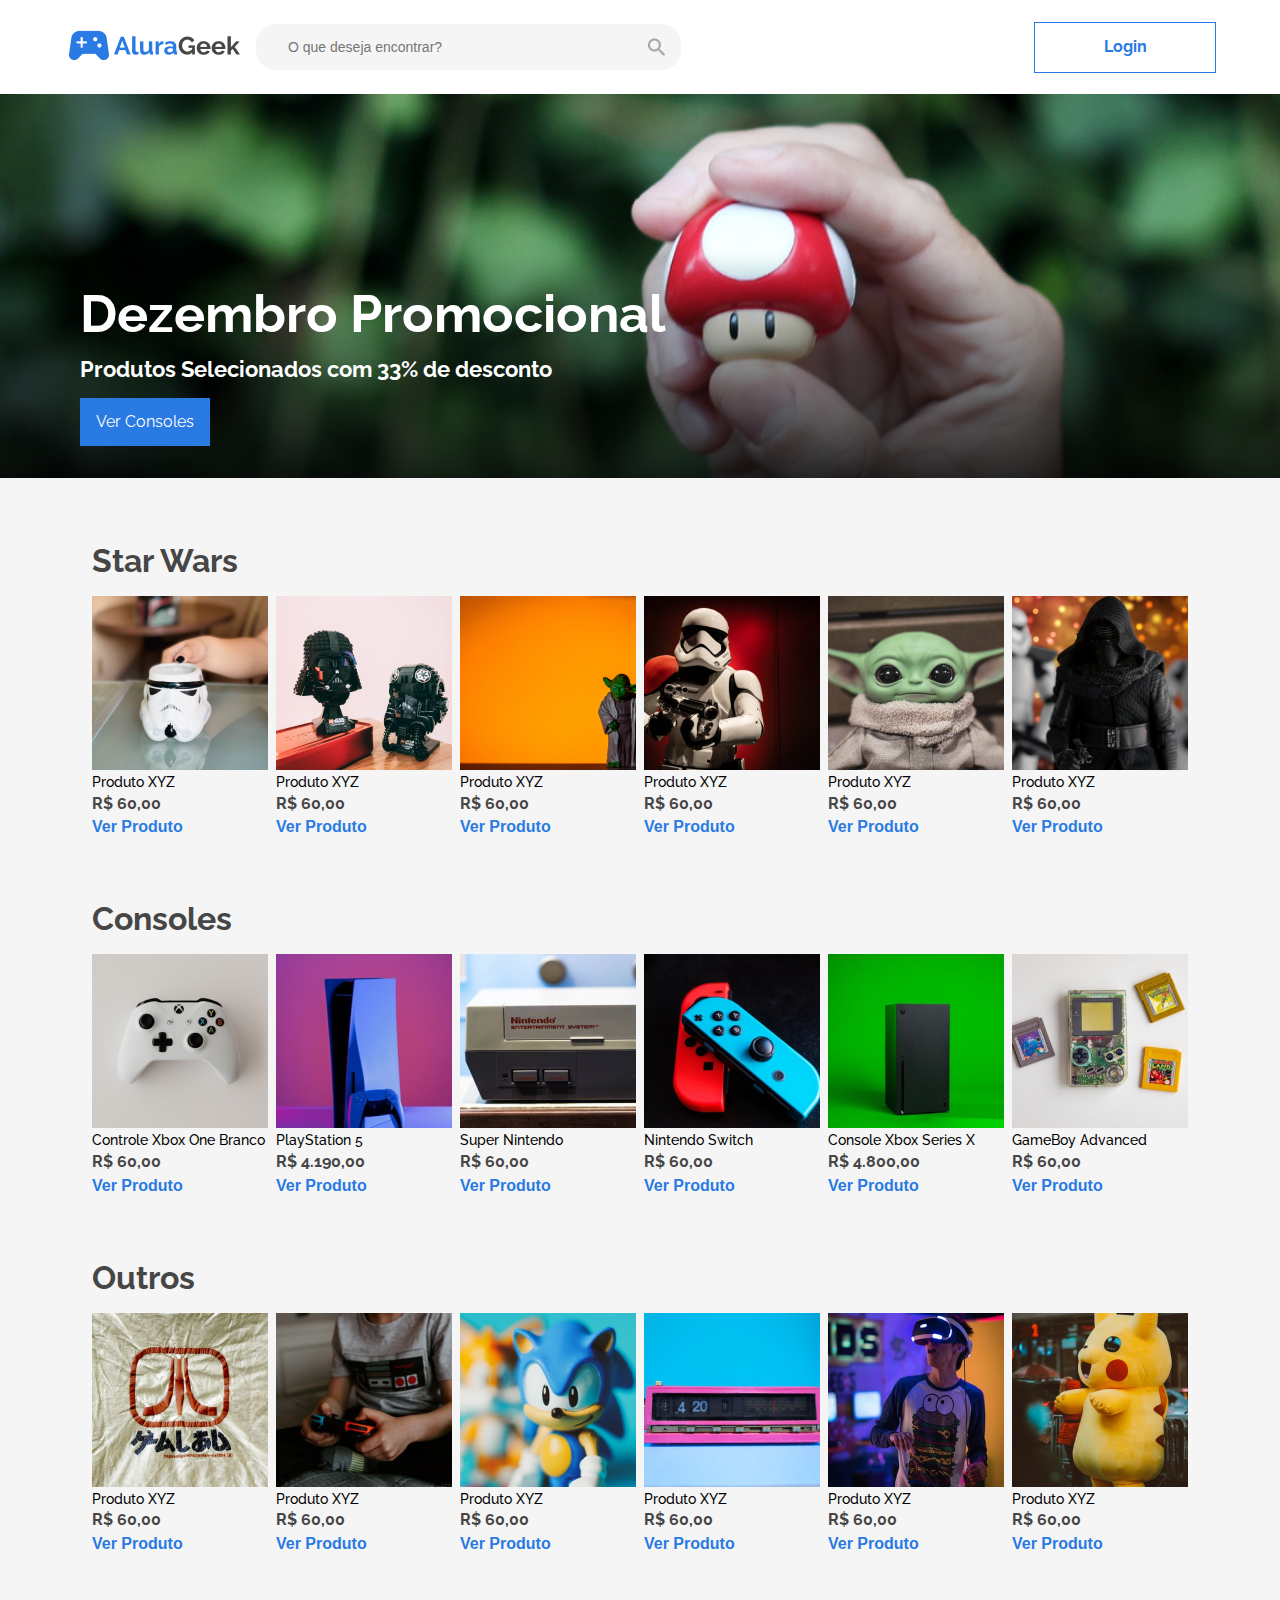
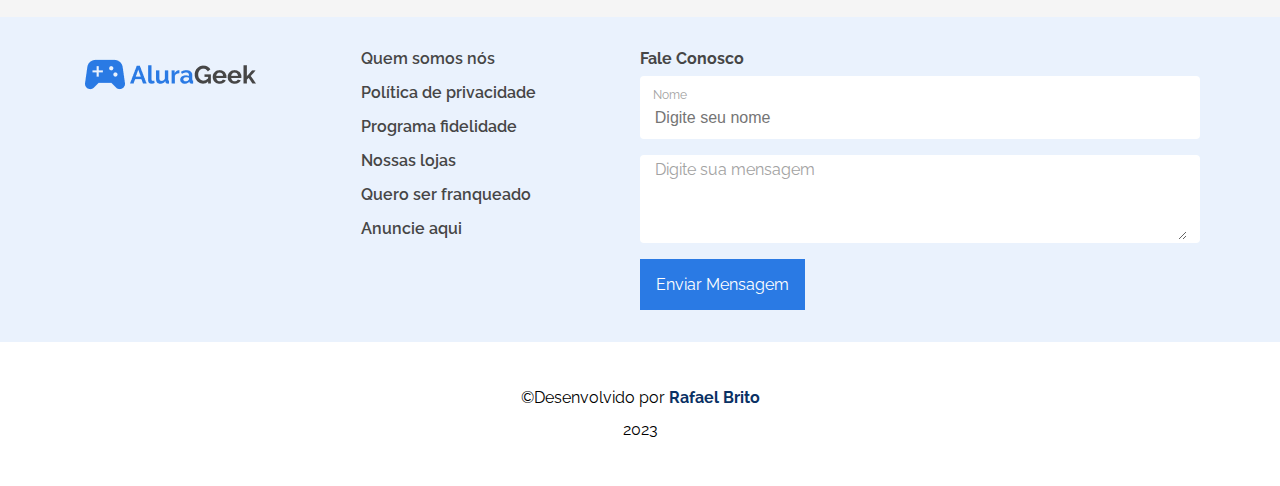
<file: index.html>
<!DOCTYPE html>
<html lang="PT-BR">
<head>
    <meta charset="UTF-8">
    <meta http-equiv="X-UA-Compatible" content="IE=edge">
    <meta name="viewport" content="width=device-width, initial-scale=1.0, shrink-to-fit=no">
    <link rel="shortcut icon" href="assets/img/favicon.ico" type="image/x-icon">
    <link rel="stylesheet" href="./assets/reset.css">
    <link rel="stylesheet" href="./assets/header.css">
    <link rel="stylesheet" href="./assets/style.css">
    <link rel="stylesheet" href="./assets/banner.css">
    <link rel="stylesheet" href="./assets/catalogo.css">
    <link rel="stylesheet" href="./assets/rodape.css">
    <title>Alura Geek</title>
    <style>
        @import url('https://fonts.googleapis.com/css2?family=Raleway&display=swap');
      </style>
</head>
<body>
    <header class="cabecalho">
        <container class="cabecalho--container">
            <div class="cabecalho--coluna1">
                <a href="./index.html"><img src="./assets/img/Logo.png" alt="" class="logo"></a>
                <div class="pesquisa">
                    <input type="text" class="pesquisar" placeholder="O que deseja encontrar?">
                    <span class="icone"></span>
                </div>
            </div>
            <div class="cabecalho--coluna2">
                <a href="./login.html"><span class="btn--ghost">Login
                    
                </span></a> 
                <span class="icone"></span>
            </div>
            
        </container>
    </header>
    <main>
        <container class="banner">
            <container class="textos">
                <h2 class="titulo">Dezembro Promocional</h2>
                <p class="subtitulo">Produtos Selecionados com 33% de desconto</p>
            </container>
            <span class="banner--btn btn">Ver Consoles</span>
        </container>
        <container class="catalogo">
            <container class="todos--catalogo">
                <container class="secao--catalogo starwars">
                    <h3 class="secao--titulo">Star Wars</h3>
                    <ul class="secao--produtos">
                     <li class="produto1 card--produto">
                        <img src="./assets/img/starwars--produto1.jpg" class="img--produto" alt="">
                        <h3 class="titulo--produto">Produto XYZ</h3>
                        <p class="descricao--produto">R$ 60,00</p>
                        <button class="verProduto">Ver Produto</button>
                     </li>
                     <li class="produto2 card--produto">
                        <img src="./assets/img/starwars--produto2.jpg" alt="">
                        <h3 class="titulo--produto">Produto XYZ</h3>
                        <p class="descricao--produto">R$ 60,00</p>
                        <button class="verProduto">Ver Produto</button>
                     </li>
                     <li class="produto3 card--produto">
                        <img src="./assets/img/starwars--produto3.jpg" alt="">
                        <h3 class="titulo--produto">Produto XYZ</h3>
                        <p class="descricao--produto">R$ 60,00</p>
                        <button class="verProduto">Ver Produto</button>
                     </li>
                     <li class="produto4 card--produto">
                        <img src="./assets/img/starwars--produto4.jpg" alt="">
                        <h3 class="titulo--produto">Produto XYZ</h3>
                        <p class="descricao--produto">R$ 60,00</p>
                        <button class="verProduto">Ver Produto</button>
                     </li>
                     <li class="produto5 card--produto">
                        <img src="./assets/img/starwars--produto5.jpg" alt="">
                        <h3 class="titulo--produto">Produto XYZ</h3>
                        <p class="descricao--produto">R$ 60,00</p>
                        <button class="verProduto">Ver Produto</button>
                     </li>
                     <li class="produto6 card--produto">
                        <img src="./assets/img/starwars--produto6.jpg" alt="">
                        <h3 class="titulo--produto">Produto XYZ</h3>
                        <p class="descricao--produto">R$ 60,00</p>
                        <button class="verProduto">Ver Produto</button>
                     </li>
                    </ul>
                </container>
                <container class="secao--catalogo console">
                    <h3 class="secao--titulo">Consoles</h3>
                    <ul class="secao--produtos">
                     <li class="produto1 card--produto">
                        <img src="./assets/img/console--produto1.jpg" class="img--produto" alt="">
                        <h3 class="titulo--produto">Controle Xbox One Branco</h3>
                        <p class="descricao--produto">R$ 60,00</p>
                        <button class="verProduto">Ver Produto</button>
                     </li>
                     <li class="produto2 card--produto">
                        <img src="./assets/img/console--produto2.jpg" alt="">
                        <h3 class="titulo--produto">PlayStation 5</h3>
                        <p class="descricao--produto">R$ 4.190,00</p>
                        <button class="verProduto">Ver Produto</button>
                     </li>
                     <li class="produto3 card--produto">
                        <img src="./assets/img/console--produto3.jpg" alt="">
                        <h3 class="titulo--produto">Super Nintendo</h3>
                        <p class="descricao--produto">R$ 60,00</p>
                        <button class="verProduto">Ver Produto</button>
                     </li>
                     <li class="produto4 card--produto">
                        <img src="./assets/img/console--produto4.jpg" alt="">
                        <h3 class="titulo--produto">Nintendo Switch</h3>
                        <p class="descricao--produto">R$ 60,00</p>
                        <button class="verProduto">Ver Produto</button>
                     </li>
                     <li class="produto5 card--produto">
                        <img src="./assets/img/console--produto5.jpg" alt="">
                        <h3 class="titulo--produto">Console Xbox Series X</h3>
                        <p class="descricao--produto">R$ 4.800,00</p>
                        <button class="verProduto">Ver Produto</button>
                     </li>
                     <li class="produto6 card--produto">
                        <img src="./assets/img/console--produto6.jpg" alt="">
                        <h3 class="titulo--produto">GameBoy Advanced</h3>
                        <p class="descricao--produto">R$ 60,00</p>
                        <button class="verProduto">Ver Produto</button>
                     </li>
                    </ul>
                </container>
                <container class="secao--catalogo starwars">
                    <h3 class="secao--titulo">Outros</h3>
                    <ul class="secao--produtos">
                     <li class="produto1 card--produto">
                        <img src="./assets/img/outros--produto1.jpg" class="img--produto" alt="">
                        <h3 class="titulo--produto">Produto XYZ</h3>
                        <p class="descricao--produto">R$ 60,00</p>
                        <button class="verProduto">Ver Produto</button>
                     </li>
                     <li class="produto2 card--produto">
                        <img src="./assets/img/outros--produto2.jpg" alt="">
                        <h3 class="titulo--produto">Produto XYZ</h3>
                        <p class="descricao--produto">R$ 60,00</p>
                        <button class="verProduto">Ver Produto</button>
                     </li>
                     <li class="produto3 card--produto">
                        <img src="./assets/img/outros--produto3.jpg" alt="">
                        <h3 class="titulo--produto">Produto XYZ</h3>
                        <p class="descricao--produto">R$ 60,00</p>
                        <button class="verProduto">Ver Produto</button>
                     </li>
                     <li class="produto4 card--produto">
                        <img src="./assets/img/outros--produto4.jpg" alt="">
                        <h3 class="titulo--produto">Produto XYZ</h3>
                        <p class="descricao--produto">R$ 60,00</p>
                        <button class="verProduto">Ver Produto</button>
                     </li>
                     <li class="produto5 card--produto">
                        <img src="./assets/img/outros--produto5.jpg" alt="">
                        <h3 class="titulo--produto">Produto XYZ</h3>
                        <p class="descricao--produto">R$ 60,00</p>
                        <button class="verProduto">Ver Produto</button>
                     </li>
                     <li class="produto6 card--produto">
                        <img src="./assets/img/outros--produto6.jpg" alt="">
                        <h3 class="titulo--produto">Produto XYZ</h3>
                        <p class="descricao--produto">R$ 60,00</p>
                        <button class="verProduto">Ver Produto</button>
                     </li>
                    </ul>
                </container>
        </container>
        <footer class="rodape">
            <section class="rodape--container">
                <div class="coluna coluna1">
                    <a href="./index.html"><img src="./assets/img/Logo.png" alt=""></a>
                </div>
                <div class="coluna coluna2">
                    <ul class="links--rodape">
                        <li class="link--rodape">Quem somos nós</li>
                        <li class="link--rodape">Política de privacidade</li>
                        <li class="link--rodape">Programa fidelidade</li>
                        <li class="link--rodape">Nossas lojas</li>
                        <li class="link--rodape">Quero ser franqueado</li>
                        <li class="link--rodape">Anuncie aqui</li>
                    </ul>
                </div>
                <div class="coluna coluna3">
                    <form>
                        <fieldset>
                          <legend class="titulo--form">Fale Conosco</legend>
                          <div class="input--form">
                            <label for="size_1">Nome</label>
                            <input class="input--input" type="text" name="size" id="size_1" placeholder="Digite seu nome" />
                          </div>
                        <div class="input--form textarea">
                            <textarea name="" id="" cols="30" rows="10" placeholder="Digite sua mensagem"></textarea>
                        </div>
                          </p>
                        </fieldset>
                        <button class="btn" type="submit">Enviar Mensagem</button>
                      </form>

                </div>
            </section>
            <section class="rodape--copyright">
                <h4 class="text--copyright">&copy;Desenvolvido por <a href="https://rafaelbritop.github.io/ChallengeOnePortfolioT4/" target="_blank">Rafael Brito</a><br><br> 2023</h4>
            </section>
        </footer>
    </main>
    
</body>
</html>
</file>
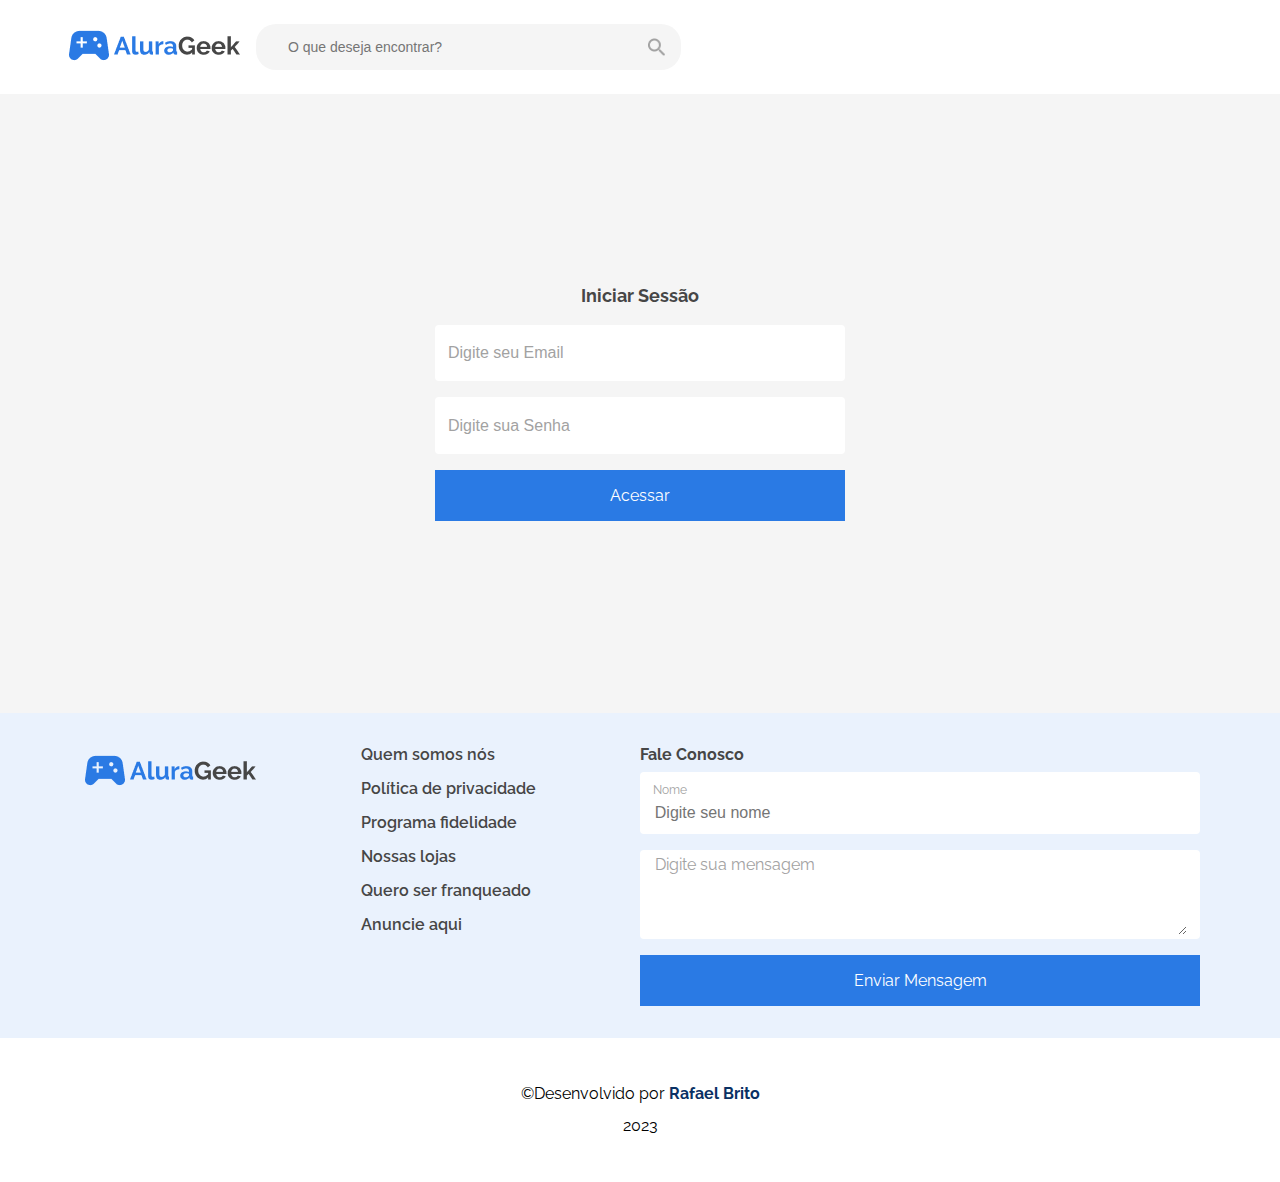
<file: login.html>
<!DOCTYPE html>
<html lang="PT-BR">
<head>
    <meta charset="UTF-8">
    <meta http-equiv="X-UA-Compatible" content="IE=edge">
    <meta name="viewport" content="width=device-width, initial-scale=1.0, shrink-to-fit=no">
    <link rel="shortcut icon" href="assets/img/favicon.ico" type="image/x-icon">
    <link rel="stylesheet" href="./assets/header.css">
    <link rel="stylesheet" href="./assets/style.css">
    <link rel="stylesheet" href="./assets/reset.css">
    <link rel="stylesheet" href="./assets/login.css">
    <link rel="stylesheet" href="./assets/rodape.css">
    <title>Alura Geek</title>
    <style>
        @import url('https://fonts.googleapis.com/css2?family=Raleway&display=swap');
      </style>
</head>
<body>
    <header class="cabecalho">
        <container class="cabecalho--container">
            <div class="cabecalho--coluna1">
               <a href="./index.html"><img src="./assets/img/Logo.png" alt="" class="logo"></a>
                <div class="pesquisa">
                    <input type="text" class="pesquisar" placeholder="O que deseja encontrar?">
                    <span class="icone"></span>
                </div>
            
        </container>
    </header>
    <main class="conteudo">
        <section class="tela--login">
            <form class="login--form">
                <fieldset>
                  <legend class="titulo--form">Iniciar Sessão</legend>
                  
                    
                    <input class="input--login" type="email" name="size" id="size_1" placeholder="Digite seu Email" required/>
                
                <input class="input--login" type="password" name="size" id="size_1" placeholder="Digite sua Senha" required/>
                </fieldset>
                <button type="submit" class="btn btn--acessar" >Acessar</button>
            </form>
        </section>
    </main>
    <footer class="rodape">
        <section class="rodape--container">
            <div class="coluna coluna1">
                <a href="./index.html"><img src="./assets/img/Logo.png" alt=""></a>
            </div>
            <div class="coluna coluna2">
                <ul class="links--rodape">
                    <li class="link--rodape">Quem somos nós</li>
                    <li class="link--rodape">Política de privacidade</li>
                    <li class="link--rodape">Programa fidelidade</li>
                    <li class="link--rodape">Nossas lojas</li>
                    <li class="link--rodape">Quero ser franqueado</li>
                    <li class="link--rodape">Anuncie aqui</li>
                </ul>
            </div>
            <div class="coluna coluna3">
                <form class="contato">
                    <fieldset>
                      <legend class="titulo--form">Fale Conosco</legend>
                      <div class="input--form">
                        <label for="size_1">Nome</label>
                        <input class="input--input" type="text" name="size" id="size_1" placeholder="Digite seu nome" required/>
                      </div>
                    <div class="input--form textarea">
                        <textarea name="" id="" cols="30" rows="10" placeholder="Digite sua mensagem" required></textarea>
                    </div>
                      </p>
                    </fieldset>
                    <button class="btn" type="submit" action="produtos.html" onClick="redirect()" >Enviar Mensagem</button>
                  </form>

            </div>
        </section>
        <section class="rodape--copyright">
            <h4 class="text--copyright">&copy;Desenvolvido por <a href="https://rafaelbritop.github.io/ChallengeOnePortfolioT4/" target="_blank">Rafael Brito</a><br><br> 2023</h4>
        </section>
    </footer>

    </body> 
    </html>
</file>
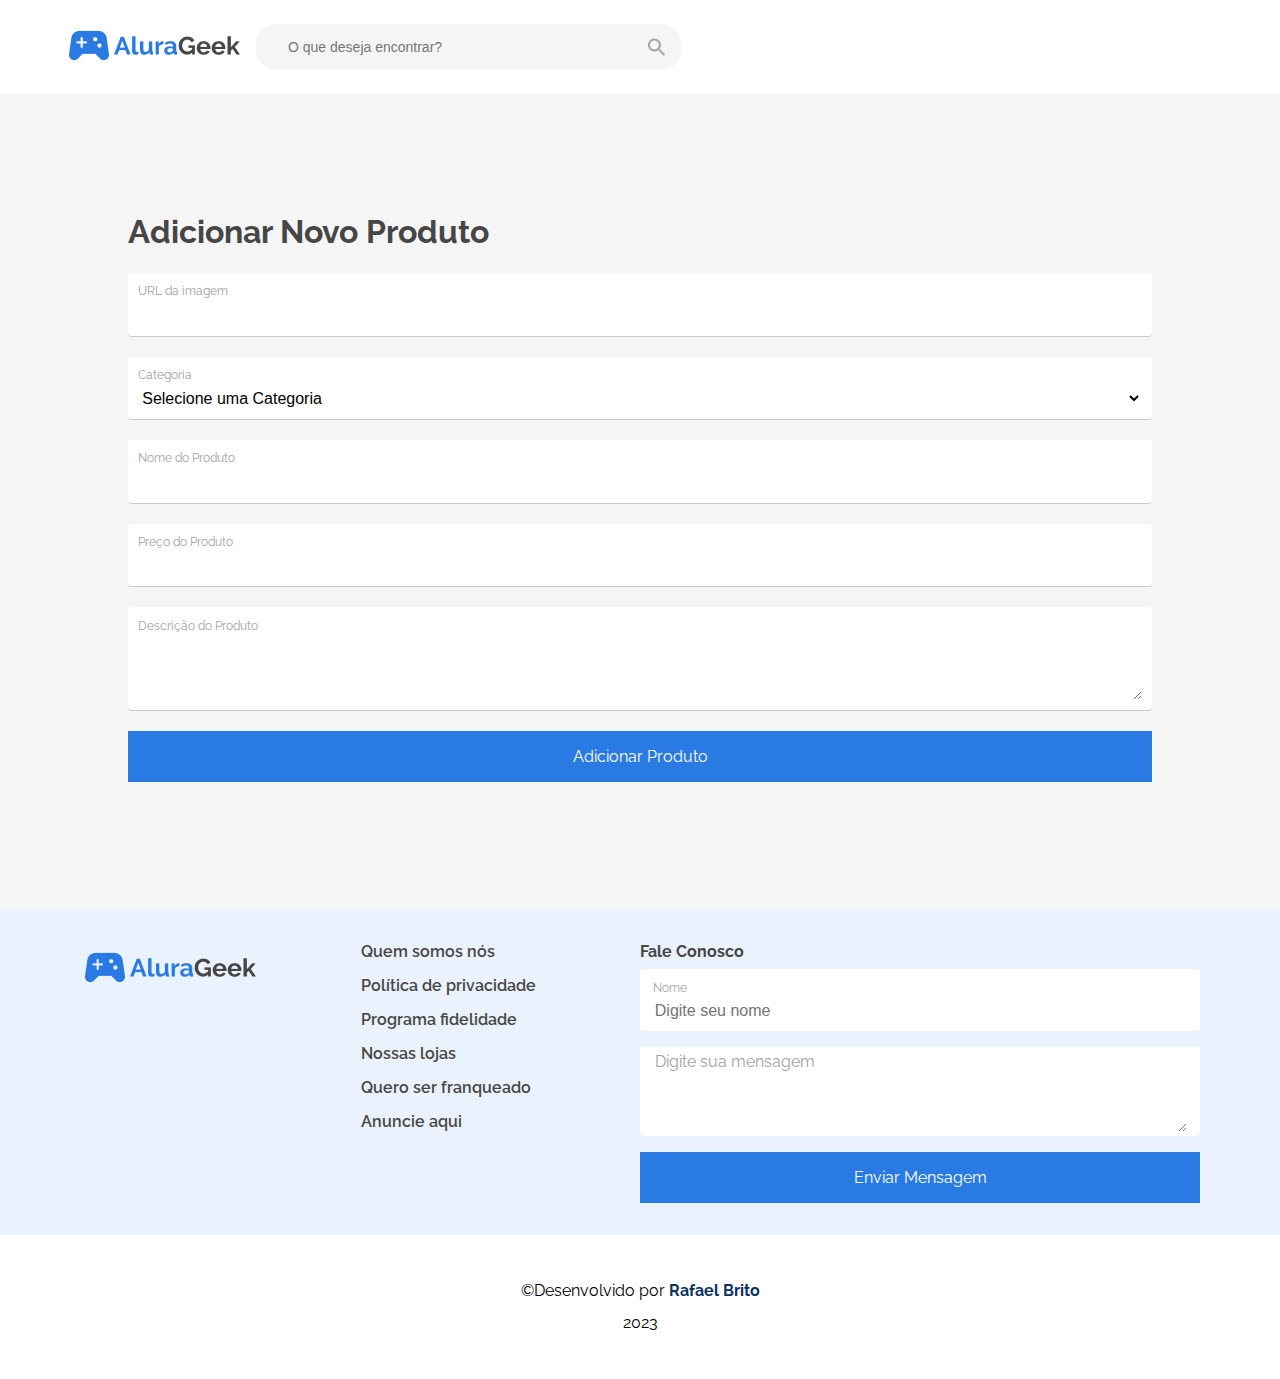
<file: novoProduto.html>
<!DOCTYPE html>
<html lang="PT-BR">
<head>
    <meta charset="UTF-8">
    <meta http-equiv="X-UA-Compatible" content="IE=edge">
    <meta name="viewport" content="width=device-width, initial-scale=1.0, shrink-to-fit=no">
    <link rel="shortcut icon" href="assets/img/favicon.ico" type="image/x-icon">
    <link rel="stylesheet" href="./assets/header.css">
    <link rel="stylesheet" href="./assets/style.css">
    <link rel="stylesheet" href="./assets/reset.css">
    <link rel="stylesheet" href="./assets/login.css">
    <link rel="stylesheet" href="./assets/rodape.css">
    <link rel="stylesheet" href="./assets/novoProduto.css">
    <title>Alura Geek</title>
    <style>
        @import url('https://fonts.googleapis.com/css2?family=Raleway&display=swap');
      </style>
</head>
<body>
    <header class="cabecalho">
        <container class="cabecalho--container">
            <div class="cabecalho--coluna1">
               <a href="./index.html"><img src="./assets/img/Logo.png" alt="" class="logo"></a>
                <div class="pesquisa">
                    <input type="text" class="pesquisar" placeholder="O que deseja encontrar?">
                    <span class="icone"></span>
                </div>
            
        </container>
    </header>
    <main class="conteudo">
        <section class="tela--novoProduto">
            <form class="novoProduto">
                <fieldset>
                  <legend class="titulo--form">Adicionar Novo Produto</legend>
                  <div class="input--form">
                    <label for="urlProduto">URL da imagem</label>
                    <input class="input--input" type="text" name="urlProduto" id="urlProduto" placeholder="" required/>
                  </div>
                  <div class="input--form">
                    <label for="categoria">Categoria</label>
                    <select name="categoria" id="" class="input--input">
                        <option value="" disabled selected  hidden>Selecione uma Categoria</option>
                        <option value="">Star Wars</option>
                        <option value="">Consoles</option>
                        <option value="">Outros</option>
                    </select>
                  </div>
                  <div class="input--form">
                    <label for="nomeProduto">Nome do Produto</label>
                    <input class="input--input" type="text" name="nomeProduto" id="nomeProduto" placeholder="" required/>
                  </div>
                  <div class="input--form">
                    <label for="precoProduto">Preço do Produto</label>
                    <input class="input--input" type="text" name="precoProduto" id="precoProduto" placeholder="" required/>
                  </div>
                <div class="input--form textarea">
                    <label for="descricaoProduto">Descrição do Produto</label>

                    <textarea name="" id="descricaoProduto" cols="30" rows="10" placeholder="" required></textarea>
                </div>
                  </p>
                </fieldset>
                <button class="btn" type="submit">Adicionar Produto</button>
              </form>
        </section>
    </main>
    <footer class="rodape">
        <section class="rodape--container">
            <div class="coluna coluna1">
                <a href="./index.html"><img src="./assets/img/Logo.png" alt=""></a>
            </div>
            <div class="coluna coluna2">
                <ul class="links--rodape">
                    <li class="link--rodape">Quem somos nós</li>
                    <li class="link--rodape">Política de privacidade</li>
                    <li class="link--rodape">Programa fidelidade</li>
                    <li class="link--rodape">Nossas lojas</li>
                    <li class="link--rodape">Quero ser franqueado</li>
                    <li class="link--rodape">Anuncie aqui</li>
                </ul>
            </div>
            <div class="coluna coluna3">
                <form class="contato">
                    <fieldset>
                      <legend class="titulo--form">Fale Conosco</legend>
                      <div class="input--form">
                        <label for="size_1">Nome</label>
                        <input class="input--input" type="text" name="size" id="size_1" placeholder="Digite seu nome" required/>
                      </div>
                    <div class="input--form textarea">
                        <textarea name="" id="" cols="30" rows="10" placeholder="Digite sua mensagem" required></textarea>
                    </div>
                      </p>
                    </fieldset>
                    <button class="btn" type="submit">Enviar Mensagem</button>
                  </form>

            </div>
        </section>
        <section class="rodape--copyright">
          <h4 class="text--copyright">&copy;Desenvolvido por <a href="https://rafaelbritop.github.io/ChallengeOnePortfolioT4/" target="_blank">Rafael Brito</a><br><br> 2023</h4>
        </section>
    </footer>
    </body> 
    </html>
</file>
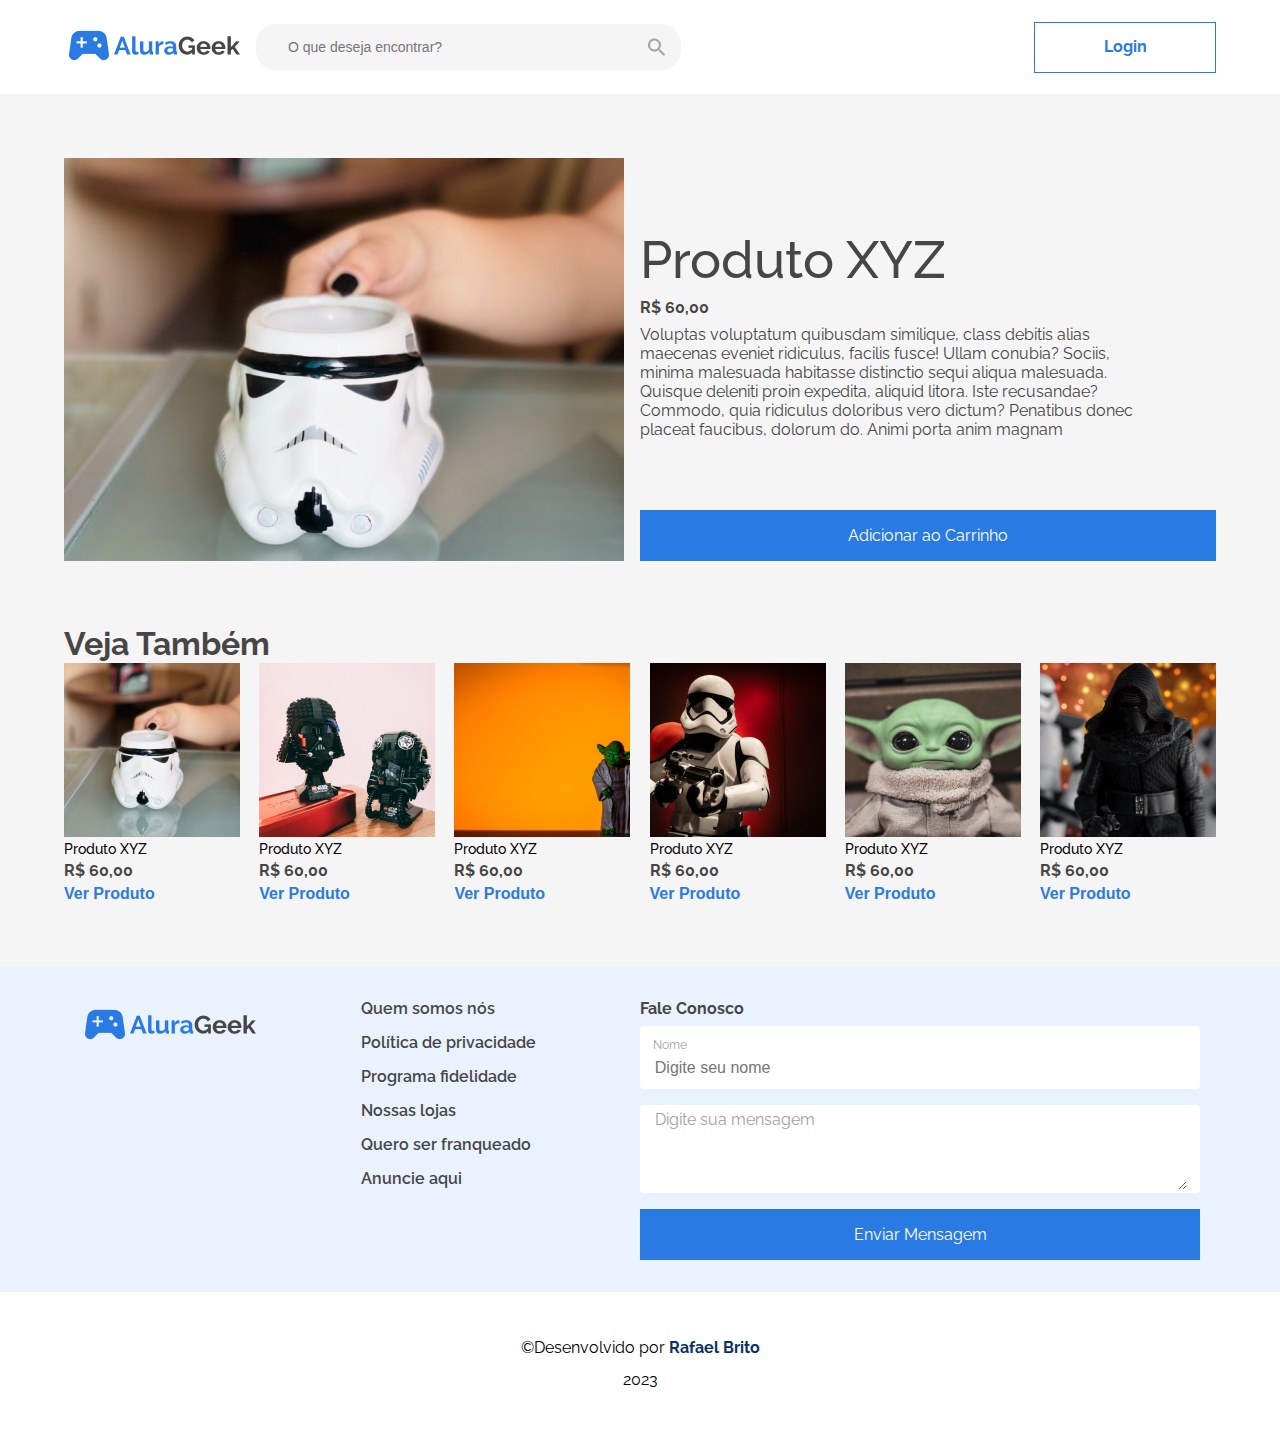
<file: paginaProduto.html>
<!DOCTYPE html>
<html lang="PT-BR">
<head>
    <meta charset="UTF-8">
    <meta http-equiv="X-UA-Compatible" content="IE=edge">
    <meta name="viewport" content="width=device-width, initial-scale=1.0, shrink-to-fit=no">
    <link rel="shortcut icon" href="assets/img/favicon.ico" type="image/x-icon">
    <link rel="stylesheet" href="./assets/header.css">
    <link rel="stylesheet" href="./assets/style.css">
    <link rel="stylesheet" href="./assets/reset.css">
    <link rel="stylesheet" href="./assets/banner.css">
    <link rel="stylesheet" href="./assets/catalogo.css">
    <link rel="stylesheet" href="./assets/rodape.css">
    <link rel="stylesheet" href="./assets/paginaProduto.css">
    <title>Alura Geek</title>
    <style>
        @import url('https://fonts.googleapis.com/css2?family=Raleway&display=swap');
      </style>
</head>
<body>
    <header class="cabecalho">
        <container class="cabecalho--container">
            <div class="cabecalho--coluna1">
                <a href="./index.html"><img src="./assets/img/Logo.png" alt="" class="logo"></a>
                <div class="pesquisa">
                    <input type="text" class="pesquisar" placeholder="O que deseja encontrar?">
                    <span class="icone"></span>
                </div>
            </div>
            <div class="cabecalho--coluna2">
                <a href="./login.html"><span class="btn--ghost">Login
                    
                </span></a> 
                <span class="icone"></span>
            </div>
            
        </container>
    </header>
    <main class="main--produtoAtual">
        <section class="produtoAtual">
            <img src="./assets/img/starwars--destaque.jpg" alt=""></img>
                <container class="coluna--produtoAtual">
                <container class="textos--produtoAtual">
                    <h2 class="titulo--produtoAtual">Produto XYZ</h2>
                    <h4 class="valor--produtoAtual">R$ 60,00</h4>
                    <p class="descricao--produtoAtual">Voluptas voluptatum quibusdam similique, class debitis alias maecenas eveniet ridiculus, facilis fusce! Ullam conubia? Sociis, minima malesuada habitasse distinctio sequi aliqua malesuada. Quisque deleniti proin expedita, aliquid litora. Iste recusandae? Commodo, quia ridiculus doloribus vero dictum? Penatibus donec placeat faucibus, dolorum do. Animi porta anim magnam</p>
                </container>
                    <button class="btn">Adicionar ao Carrinho</button>
                </container>
        </section>
        <section class="produtosRelacionados">
            <h2 class="titulo--produtosRelacionados">Veja Também</h2>
           
                    <ul class="secao--produtosRelacionados">
                     <li class="produto1 card--produto">
                        <img src="./assets/img/starwars--produto1.jpg" class="img--produto" alt="">
                        <h3 class="titulo--produto">Produto XYZ</h3>
                        <p class="descricao--produto">R$ 60,00</p>
                        <button class="verProduto">Ver Produto</button>
                     </li>
                     <li class="produto2 card--produto">
                        <img src="./assets/img/starwars--produto2.jpg" alt="">
                        <h3 class="titulo--produto">Produto XYZ</h3>
                        <p class="descricao--produto">R$ 60,00</p>
                        <button class="verProduto">Ver Produto</button>
                     </li>
                     <li class="produto3 card--produto">
                        <img src="./assets/img/starwars--produto3.jpg" alt="">
                        <h3 class="titulo--produto">Produto XYZ</h3>
                        <p class="descricao--produto">R$ 60,00</p>
                        <button class="verProduto">Ver Produto</button>
                     </li>
                     <li class="produto4 card--produto">
                        <img src="./assets/img/starwars--produto4.jpg" alt="">
                        <h3 class="titulo--produto">Produto XYZ</h3>
                        <p class="descricao--produto">R$ 60,00</p>
                        <button class="verProduto">Ver Produto</button>
                     </li>
                     <li class="produto5 card--produto">
                        <img src="./assets/img/starwars--produto5.jpg" alt="">
                        <h3 class="titulo--produto">Produto XYZ</h3>
                        <p class="descricao--produto">R$ 60,00</p>
                        <button class="verProduto">Ver Produto</button>
                     </li>
                     <li class="produto6 card--produto">
                        <img src="./assets/img/starwars--produto6.jpg" alt="">
                        <h3 class="titulo--produto">Produto XYZ</h3>
                        <p class="descricao--produto">R$ 60,00</p>
                        <button class="verProduto">Ver Produto</button>
                     </li>
                    </ul>
                </container>
    
        </section>
    </main>
    <footer class="rodape">
        <section class="rodape--container">
            <div class="coluna coluna1">
                <a href="./index.html"><img src="./assets/img/Logo.png" alt=""></a>
            </div>
            <div class="coluna coluna2">
                <ul class="links--rodape">
                    <li class="link--rodape">Quem somos nós</li>
                    <li class="link--rodape">Política de privacidade</li>
                    <li class="link--rodape">Programa fidelidade</li>
                    <li class="link--rodape">Nossas lojas</li>
                    <li class="link--rodape">Quero ser franqueado</li>
                    <li class="link--rodape">Anuncie aqui</li>
                </ul>
            </div>
            <div class="coluna coluna3">
                <form class="contato">
                    <fieldset>
                      <legend class="titulo--form">Fale Conosco</legend>
                      <div class="input--form">
                        <label for="size_1">Nome</label>
                        <input class="input--input" type="text" name="size" id="size_1" placeholder="Digite seu nome" required/>
                      </div>
                    <div class="input--form textarea">
                        <textarea name="" id="" cols="30" rows="10" placeholder="Digite sua mensagem" required></textarea>
                    </div>
                      </p>
                    </fieldset>
                    <button class="btn" type="submit">Enviar Mensagem</button>
                  </form>
    
            </div>
        </section>
        <section class="rodape--copyright">
            <h4 class="text--copyright">&copy;Desenvolvido por <a href="https://rafaelbritop.github.io/ChallengeOnePortfolioT4/" target="_blank">Rafael Brito</a><br><br> 2023</h4>
        </section>
    </footer>
</body>
</html>
</file>
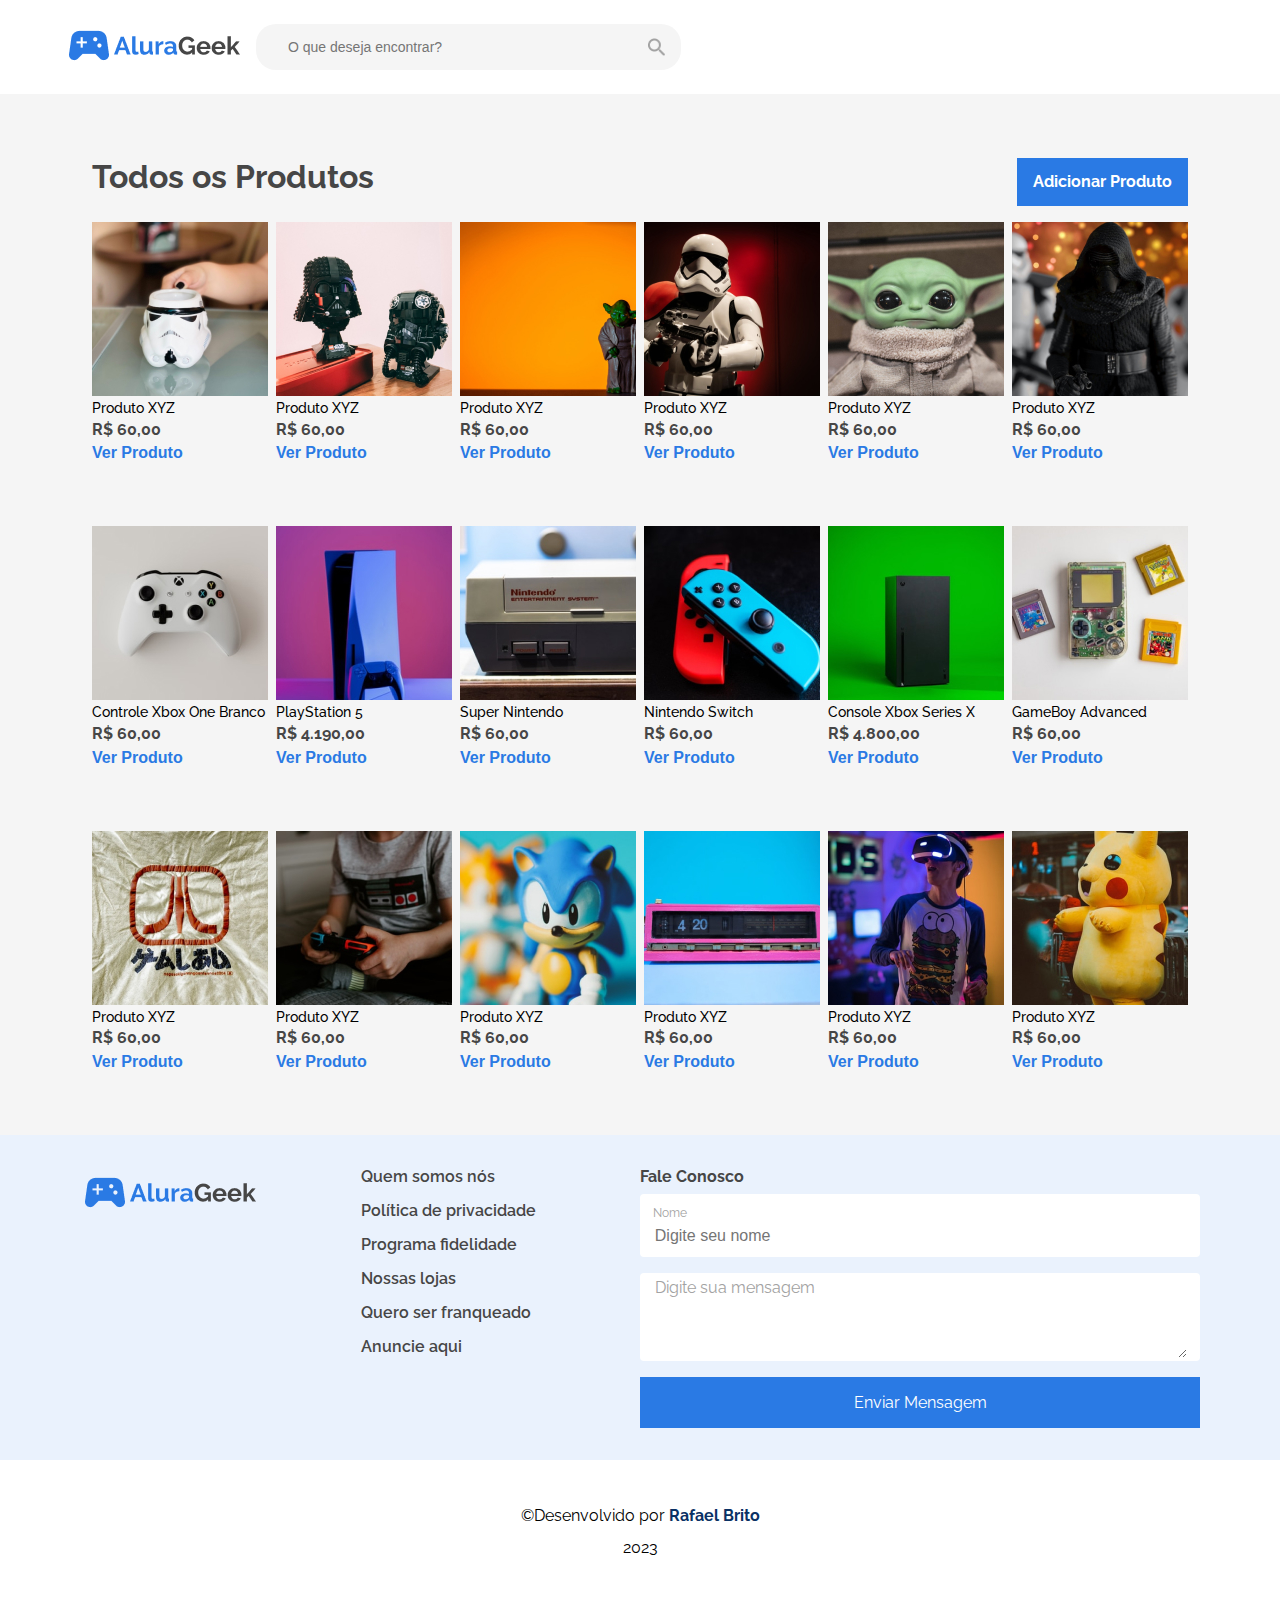
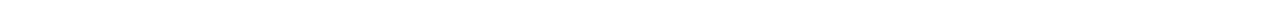
<file: produtos.html>
<!DOCTYPE html>
<html lang="PT-BR">
<head>
    <meta charset="UTF-8">
    <meta http-equiv="X-UA-Compatible" content="IE=edge">
    <meta name="viewport" content="width=device-width, initial-scale=1.0, shrink-to-fit=no">
    <link rel="shortcut icon" href="assets/img/favicon.ico" type="image/x-icon">
    <link rel="stylesheet" href="./assets/header.css">
    <link rel="stylesheet" href="./assets/style.css">
    <link rel="stylesheet" href="./assets/reset.css">
    <link rel="stylesheet" href="./assets/login.css">
    <link rel="stylesheet" href="./assets/rodape.css">
    <link rel="stylesheet" href="./assets/catalogo.css">
    <link rel="stylesheet" href="./assets/produtos.css">
    <title>Alura Geek</title>
    <style>
        @import url('https://fonts.googleapis.com/css2?family=Raleway&display=swap');
      </style>
</head>
<body>
    <header class="cabecalho">
        <container class="cabecalho--container">
            <div class="cabecalho--coluna1">
               <a href="./index.html"><img src="./assets/img/Logo.png" alt="" class="logo"></a>
                <div class="pesquisa">
                    <input type="text" class="pesquisar" placeholder="O que deseja encontrar?">
                    <span class="icone"></span>
                </div>
            
        </container>
    </header>
    <main>
        <container class="catalogo">
            <container class="todos--catalogo">

                <container class="secao--catalogo starwars">
                    <div class="titulo--catalogo">
                        <h2 class="hero secao--titulo">Todos os Produtos</h2>
                        <a href="./novoProduto.html"> <span class="btn">Adicionar Produto</span> </a>
                    </div>
                    <ul class="secao--produtos">
                     <li class="produto1 card--produto">
                        <img src="./assets/img/starwars--produto1.jpg" class="img--produto" alt="">
                        <h3 class="titulo--produto">Produto XYZ</h3>
                        <p class="descricao--produto">R$ 60,00</p>
                        <button class="verProduto">Ver Produto</button>
                     </li>
                     <li class="produto2 card--produto">
                        <img src="./assets/img/starwars--produto2.jpg" alt="">
                        <h3 class="titulo--produto">Produto XYZ</h3>
                        <p class="descricao--produto">R$ 60,00</p>
                        <button class="verProduto">Ver Produto</button>
                     </li>
                     <li class="produto3 card--produto">
                        <img src="./assets/img/starwars--produto3.jpg" alt="">
                        <h3 class="titulo--produto">Produto XYZ</h3>
                        <p class="descricao--produto">R$ 60,00</p>
                        <button class="verProduto">Ver Produto</button>
                     </li>
                     <li class="produto4 card--produto">
                        <img src="./assets/img/starwars--produto4.jpg" alt="">
                        <h3 class="titulo--produto">Produto XYZ</h3>
                        <p class="descricao--produto">R$ 60,00</p>
                        <button class="verProduto">Ver Produto</button>
                     </li>
                     <li class="produto5 card--produto">
                        <img src="./assets/img/starwars--produto5.jpg" alt="">
                        <h3 class="titulo--produto">Produto XYZ</h3>
                        <p class="descricao--produto">R$ 60,00</p>
                        <button class="verProduto">Ver Produto</button>
                     </li>
                     <li class="produto6 card--produto">
                        <img src="./assets/img/starwars--produto6.jpg" alt="">
                        <h3 class="titulo--produto">Produto XYZ</h3>
                        <p class="descricao--produto">R$ 60,00</p>
                        <button class="verProduto">Ver Produto</button>
                     </li>
                    </ul>
                </container>
                <container class="secao--catalogo console">
                    <ul class="secao--produtos">
                     <li class="produto1 card--produto">
                        <img src="./assets/img/console--produto1.jpg" class="img--produto" alt="">
                        <h3 class="titulo--produto">Controle Xbox One Branco</h3>
                        <p class="descricao--produto">R$ 60,00</p>
                        <button class="verProduto">Ver Produto</button>
                     </li>
                     <li class="produto2 card--produto">
                        <img src="./assets/img/console--produto2.jpg" alt="">
                        <h3 class="titulo--produto">PlayStation 5</h3>
                        <p class="descricao--produto">R$ 4.190,00</p>
                        <button class="verProduto">Ver Produto</button>
                     </li>
                     <li class="produto3 card--produto">
                        <img src="./assets/img/console--produto3.jpg" alt="">
                        <h3 class="titulo--produto">Super Nintendo</h3>
                        <p class="descricao--produto">R$ 60,00</p>
                        <button class="verProduto">Ver Produto</button>
                     </li>
                     <li class="produto4 card--produto">
                        <img src="./assets/img/console--produto4.jpg" alt="">
                        <h3 class="titulo--produto">Nintendo Switch</h3>
                        <p class="descricao--produto">R$ 60,00</p>
                        <button class="verProduto">Ver Produto</button>
                     </li>
                     <li class="produto5 card--produto">
                        <img src="./assets/img/console--produto5.jpg" alt="">
                        <h3 class="titulo--produto">Console Xbox Series X</h3>
                        <p class="descricao--produto">R$ 4.800,00</p>
                        <button class="verProduto">Ver Produto</button>
                     </li>
                     <li class="produto6 card--produto">
                        <img src="./assets/img/console--produto6.jpg" alt="">
                        <h3 class="titulo--produto">GameBoy Advanced</h3>
                        <p class="descricao--produto">R$ 60,00</p>
                        <button class="verProduto">Ver Produto</button>
                     </li>
                    </ul>
                </container>
                <container class="secao--catalogo starwars">
                    <ul class="secao--produtos">
                     <li class="produto1 card--produto">
                        <img src="./assets/img/outros--produto1.jpg" class="img--produto" alt="">
                        <h3 class="titulo--produto">Produto XYZ</h3>
                        <p class="descricao--produto">R$ 60,00</p>
                        <button class="verProduto">Ver Produto</button>
                     </li>
                     <li class="produto2 card--produto">
                        <img src="./assets/img/outros--produto2.jpg" alt="">
                        <h3 class="titulo--produto">Produto XYZ</h3>
                        <p class="descricao--produto">R$ 60,00</p>
                        <button class="verProduto">Ver Produto</button>
                     </li>
                     <li class="produto3 card--produto">
                        <img src="./assets/img/outros--produto3.jpg" alt="">
                        <h3 class="titulo--produto">Produto XYZ</h3>
                        <p class="descricao--produto">R$ 60,00</p>
                        <button class="verProduto">Ver Produto</button>
                     </li>
                     <li class="produto4 card--produto">
                        <img src="./assets/img/outros--produto4.jpg" alt="">
                        <h3 class="titulo--produto">Produto XYZ</h3>
                        <p class="descricao--produto">R$ 60,00</p>
                        <button class="verProduto">Ver Produto</button>
                     </li>
                     <li class="produto5 card--produto">
                        <img src="./assets/img/outros--produto5.jpg" alt="">
                        <h3 class="titulo--produto">Produto XYZ</h3>
                        <p class="descricao--produto">R$ 60,00</p>
                        <button class="verProduto">Ver Produto</button>
                     </li>
                     <li class="produto6 card--produto">
                        <img src="./assets/img/outros--produto6.jpg" alt="">
                        <h3 class="titulo--produto">Produto XYZ</h3>
                        <p class="descricao--produto">R$ 60,00</p>
                        <button class="verProduto">Ver Produto</button>
                     </li>
                    </ul>
                </container>
            </container>
        </container>
    </main>
</body>
<footer class="rodape">
    <section class="rodape--container">
        <div class="coluna coluna1">
            <a href="./index.html"><img src="./assets/img/Logo.png" alt=""></a>
        </div>
        <div class="coluna coluna2">
            <ul class="links--rodape">
                <li class="link--rodape">Quem somos nós</li>
                <li class="link--rodape">Política de privacidade</li>
                <li class="link--rodape">Programa fidelidade</li>
                <li class="link--rodape">Nossas lojas</li>
                <li class="link--rodape">Quero ser franqueado</li>
                <li class="link--rodape">Anuncie aqui</li>
            </ul>
        </div>
        <div class="coluna coluna3">
            <form class="contato">
                <fieldset>
                  <legend class="titulo--form">Fale Conosco</legend>
                  <div class="input--form">
                    <label for="size_1">Nome</label>
                    <input class="input--input" type="text" name="size" id="size_1" placeholder="Digite seu nome" required/>
                  </div>
                <div class="input--form textarea">
                    <textarea name="" id="" cols="30" rows="10" placeholder="Digite sua mensagem" required></textarea>
                </div>
                  </p>
                </fieldset>
                <button class="btn" type="submit">Enviar Mensagem</button>
              </form>

        </div>
    </section>
    <section class="rodape--copyright">
        <h4 class="text--copyright">&copy;Desenvolvido por <a href="https://rafaelbritop.github.io/ChallengeOnePortfolioT4/" target="_blank">Rafael Brito</a><br><br> 2023</h4>
    </section>
</footer>
</html>
</file>
<file: assets/header.css>
.cabecalho{

    display: flex;
    flex-direction: row;
    justify-content: space-around;
    padding: 20px 0;

}

.cabecalho--container{
    display: flex;
    justify-content:space-between;
    width: 90%;
    align-items: center;
}

.cabecalho--coluna1{
    display: flex;
    flex-direction: row;
    gap: 1em;
    align-items: center;
}

.cabecalho--coluna2{
    display: flex;
    flex-direction: row;
    gap: 1em;
    align-items: center;
}

.cabecalho--coluna2 .icone{
    display: none;

}

.logo {
    width: auto;
}

.pesquisa{
    align-items: center;
    padding: 8px 16px;
    gap: 8px;
    width: 393px;
    height: 30px;
    border: none;
    /* Preto/05% */
    background: #F5F5F5;
    border-radius: 20px;
    font-size: 14px;
    display: flex;
    justify-content: space-between;
}

.pesquisar{
    align-items: center;
    padding: 8px 16px;
    gap: 8px;
    width: 393px;
    height: 30px;
    border: none;
    /* Preto/05% */
    background: #F5F5F5;
    border-radius: 20px;
    font-size: 14px;
}

.pesquisar:active{
    outline-style: none;
}

.pesquisar:focus{
    outline-style: none;
}

.icone{
    background-image: url('./img/Icone.png');
    display: flex;
    width: 24px;
    height: 24px;

}

.login{
    box-sizing: border-box;

    /* Auto layout */

    display: flex;
    flex-direction: row;
    justify-content: center;
    align-items: center;
    padding: 16px;
    gap: 10px;

    width: 182px;
    height: 51px;

    /* Azul/100% */

    border: 1px solid #2A7AE4;
    color:#2A7AE4 ;
    font-family: var(--fonte);
}

@media screen and (max-width:480px) {
    .cabecalho{
        width: 100%;
    }
   
    .cabecalho--container{
        width: 100%;
        justify-content: space-around;
    }
    
    .logo{
        width: 40vw;
        background-repeat: no-repeat;
        background-size: contain;
        align-items: center;
    }

    .pesquisa{
        display: none;
    }

    

    .cabecalho--coluna1{
        width: 40%;
    }

    .cabecalho--coluna2 {
        width: auto;
    }

    .cabecalho--coluna2 .icone{
        display: block;
    }
    
}
</file>
<file: assets/style.css>
:root{
    --azul: #2A7AE4;
    --fonte: 'Raleway';
    --azulHover:#5595E9;
}

body{
    font-family: var(--fonte);
}

a {
    color: #E30613; 
}

.btn{
    display: flex;
    flex-direction: row;
    justify-content: center;
    align-items: center;
    padding: 16px;
    gap: 10px;
    font-family: var(--fonte);
    color: #FFFFFF;
    background-color: var(--azul);
    transition: background-color 0.5s  ease;
    border: none;
    font-size: 16px;

}

.btn:hover{
    background-color: var(--azulHover);
    cursor: pointer;
}

.btn--ghost{
    box-sizing: border-box;

    /* Auto layout */

    display: flex;
    flex-direction: row;
    justify-content: center;
    align-items: center;
    padding: 16px;
    gap: 10px;

    width: 182px;
    height: 51px;

    /* Azul/100% */

    border: 1px solid #2A7AE4;
    color:#2A7AE4 ;
    font-family: var(--fonte);
    transition: background-color 0.5s  ease;
}

.btn--ghost:hover{
    background-color: var(--azul);
    color: #FFFFFF;
    cursor: pointer;
    
}


@media screen and (max-width:480px) {
    .btn--ghost{
        width: 20vw;
    }
    
}
</file>
<file: assets/banner.css>
.banner{
    background-image: url('./img/banner.png');
    background-repeat: no-repeat;
    background-size: cover;
    display: flex;
    flex-direction: column;
    align-items: baseline;
    justify-content: end;
    width: auto;
    overflow: hidden;
    height: 20em;
    padding: 2em 5em;
    gap: 1em;
}

.banner .textos{
    display: flex;
    flex-direction: column;
    gap: 1em;
    font-family: var(--fonte);

}

.banner .titulo{
    font-style: normal;
    font-weight: 700;
    font-size: 52px;
    color: #FFFFFF;
}

.banner .subtitulo{
    font-weight: 700;
    font-size: 22px;
    line-height: 26px;
    color: #FFFFFF;
}

.banner--btn{
    display: flex;
    flex-direction: row;
    justify-content: center;
    align-items: center;
    padding: 16px;
    gap: 10px;
    font-family: var(--fonte);
    color: #FFFFFF;

    background: var(--azul);
}

@media screen and (max-width:480px) {

    .banner{
        background-image: url("./img/bannerMob.png");
        padding: 2em 1em;

    }

    .banner .textos{
        gap: 0.6em;
    }

    .banner .titulo{
        font-size: 32px;
    }

    .banner .subtitulo{
        font-size: 18px;
        font-weight: 400;
    }

}
</file>
<file: assets/catalogo.css>
.todos--catalogo{
    display: flex;
    flex-direction: column;
    align-items: center;
    padding: 2em;
    font-family: var(--fonte);
    background-color: #F5F5F5;
}

.secao--catalogo{
    display: flex;
    flex-direction: column;
    padding: 2em;
    gap: 1em;
}

.secao--titulo{
    font-family: 'Raleway';
    font-style: normal;
    font-weight: 700;
    font-size: 32px;
    line-height: 38px;
    /* identical to box height */


    /* Preto/100% */

color: #464646;
}
.secao--produtos{
    display: flex;
    gap: 0.5em;
}

.card--produto{
    display: flex;
    flex-direction: column;
    align-items: start;
    gap: .3em;
}

.titulo--produto{
font-style: normal;
font-weight: 500;
font-size: 14px;
}

.descricao--produto{
    font-style: normal;
    font-weight: 700;
    font-size: 16px;
    line-height: 19px;
    /* identical to box height */


    /* Preto/100% */

    color: #464646;
}



.verProduto{
    background: none;
    color: var(--azul);
    border: none;
    font-style: normal;
    font-weight: 700;
    font-size: 16px;
    line-height: 19px;
    /* identical to box height */
    padding: 0;
}

.verProduto:hover{
    cursor: pointer;
    color: var(--azulHover);
}


@media screen and (max-width:480px) {
    .todos--catalogo{
        padding: 1em;
    }

    .secao--produtos{
        width: 100%;
        flex-wrap: wrap;
        justify-content: space-around;
    }
    
    .secao--catalogo {
    width: 100%;
    padding: 1em;
    }

    .card--produto{
        width: 156px;
    }

}
</file>
<file: assets/rodape.css>
.rodape{
    display: flex;
    flex-direction: column;
    justify-content: space-around;
    padding: 0 0;
    font-family: var(--fonte);
}

.rodape--container{
     display: flex;
    justify-content:space-between;
    width: auto;
    padding: 2em 5em;
    align-items: center;
    background-color: #EAF2FD;
    align-items: start;
}

.coluna3{
  width: 50%;
}

.contato{
    display: flex;
    flex-direction: column;
}


.links--rodape{
    display: flex;
    flex-direction: column;
    gap: 15px;
}

.link--rodape{
    font-weight: 600;
    font-size: 16px;
    line-height: 19px;
    color: #464646;
    cursor: pointer;
    }

    .link--rodape:hover{
        color: var(--azulHover);
        }

.rodape fieldset{
    display: flex;
    flex-direction: column;
    gap: 16px;
}

.rodape .input--form{
    display: flex;
    flex-direction: column;
    background: #FFFFFF;
    border: none;
    border-radius: 4px;
    padding: 0.2em 0.8em;
    height: 56px;

    justify-content: center;
    gap: 5px 5px;

}

.titulo--form{
    font-style: normal;
    font-weight: 700;
    font-size: 16px;
    line-height: 19px;

    /* identical to box height */


    /* Preto/100% */

    color: #464646;
    margin-bottom: 8px;
}

.rodape .input--form label{
    font-size: 12px;
line-height: 16px;
/* identical to box height, or 133% */

display: flex;
align-items: center;

/* Preto/50% */

color: #A2A2A2;
}

.rodape .input--input{
    /* Preto/branco */
    
    background: none;
    border: none;
    border-radius: 4px;
    font-size: 16px;
}

.rodape .input--input:active{
    outline: none;
}

.input--input:focus{
    outline: none;
}

.input--form.textarea{
    height: 82px;

}
.textarea textarea{
    background: none;
    border: none;
    border-radius: 4px;
    font-size: 16px;
    font-family: var(--fonte);
    font-weight: 400;
    
}

.textarea textarea:focus{
    outline: none;
}

.textarea textarea::placeholder{
    color: #A2A2A2;
}


.rodape--copyright{
    text-align: center;
    padding: 3em 0;
}

a {
    color: #0a3164; 
    font-weight: bolder;
}


@media screen and (max-width:480px) {

    .rodape--container{
        flex-direction: column;
        align-items: center;
        text-align: center;
        padding:1em;
        gap: 1.2em;
    }

    .rodape--container .coluna{
        width: 100%;
    }
    
    .titulo--form{
        text-align: start;
    font-weight: 700;

    }


    .contato form{
        display: flex;
    flex-direction: column;
    max-width: 100%;
    width: 100%;
    }
    
}
</file>
<file: assets/login.css>
.tela--login{
    background-color: #F5F5F5;
    padding: 15% 10%;
    display: flex;
    justify-content: center;
    font-family: var(--fonte);
}

.tela--login fieldset {
    display: flex;
    flex-direction: column;
    gap: 1em;
}

.login--form{
    justify-content: center;
    text-align: center;
    width: 40%;
    display: flex;
    flex-direction: column;
    gap: 1em;
}

.login--form .titulo--form{
    font-weight: 700;
    margin-bottom: 20px;
    font-size: 18px;

}

.input--login{
    background: #FFFFFF;
border-radius: 4px;
border: none;
padding: 1.2em .8em;
font-size: 16px;

}

.input--login:active,.input--login:enabled {
    outline-color: var(--azul);
}

.input--login::placeholder{
    font-size: 16px;
    line-height: 20px;
    display: flex;
    align-items: center;
    color: #A2A2A2;
}
</file>
<file: assets/novoProduto.css>
.tela--novoProduto{
    background-color: #F5F5F5;
    padding: 10% 10%;
    display: flex;
    justify-content: center;
    font-family: var(--fonte);
}

.novoProduto{
    flex-direction: column;
    width: 100%;
    display: flex;
}

.novoProduto fieldset{
    gap: 20px;
    display: flex;
    flex-direction: column;
}

.novoProduto .titulo--form{
    font-size: 32px;
    margin: 1em 0;
    font-weight: 700;
}

.novoProduto .input--form{
    background-color: #ffffff;
    border-radius: 4px;
    padding: 1%;
    display: flex;
    flex-direction: column;
    gap: .4em;
    border-bottom: 1px solid #C8C8C8;
}

.novoProduto .input--form label{
    font-size: 12px;
line-height: 16px;
/* identical to box height, or 133% */

display: flex;
align-items: center;

/* Preto/50% */

color: #A2A2A2;

}

.novoProduto .input--input{
    /* Preto/branco */
    
    background: none;
    border: none;
    border-radius: 4px;
    font-size: 16px;
}

.novoProduto .input--input:active{
    outline: none;
}

.novoProduto .input--input:focus{
    outline: none;
}

.novoProduto .input--form.textarea{
    height: 82px;

}
.novoProduto .textarea textarea{
    background: none;
    border: none;
    border-radius: 4px;
    font-size: 16px;
    font-family: var(--fonte);
    font-weight: 400;
    
}

.novoProduto .textarea textarea:focus{
    outline: none;
}

.novoProduto .textarea textarea::placeholder{
    color: #A2A2A2;
}
</file>
<file: assets/paginaProduto.css>
.main--produtoAtual{
    display: flex;
    flex-direction: column;
    padding: 4em;
    gap: 4em;
    background-color: #F5F5F5;
    font-family: var(--fonte);
}

.produtoAtual{
    display: flex;
    gap: 1em;
}

.coluna--produtoAtual{
    display: flex;
    flex-direction: column;
}
.textos--produtoAtual{
    display: flex;
    flex-direction: column;
    gap: 0.5em;
    flex-grow: 1;
    justify-content: center;
}

.textos--produtoAtual .btn {
    justify-self: flex-end;

}

.titulo--produtoAtual{
    font-family: 'Raleway';
font-style: normal;
font-weight: 500;
font-size: 52px;
line-height: 61px;
/* identical to box height */


/* Preto/100% */

color: #464646;
}

.valor--produtoAtual{
    font-family: 'Raleway';
font-style: normal;
font-weight: 700;
font-size: 16px;
line-height: 19px;
/* identical to box height */


/* Preto/100% */

color: #464646;

}

.descricao--produtoAtual{
    font-family: 'Raleway';
font-style: normal;
font-weight: 400;
font-size: 16px;
line-height: 19px;
width: 90%;

/* Preto/100% */

color: #464646;
}

.produtosRelacionados{
    display: flex;
    flex-direction: column;
}

.titulo--produtosRelacionados{
    font-weight: 700;
font-size: 32px;
line-height: 38px;
/* identical to box height */


/* Preto/100% */

color: #464646;

}

.secao--produtosRelacionados{
    display: flex;
    gap: 0.5em;
    justify-content: space-between;
}
</file>
<file: assets/produtos.css>
.titulo--catalogo{
    display: flex;
    flex-direction: row;
    width: 100%;
    justify-content: space-between;
    margin: 0 0em;
}
</file>
